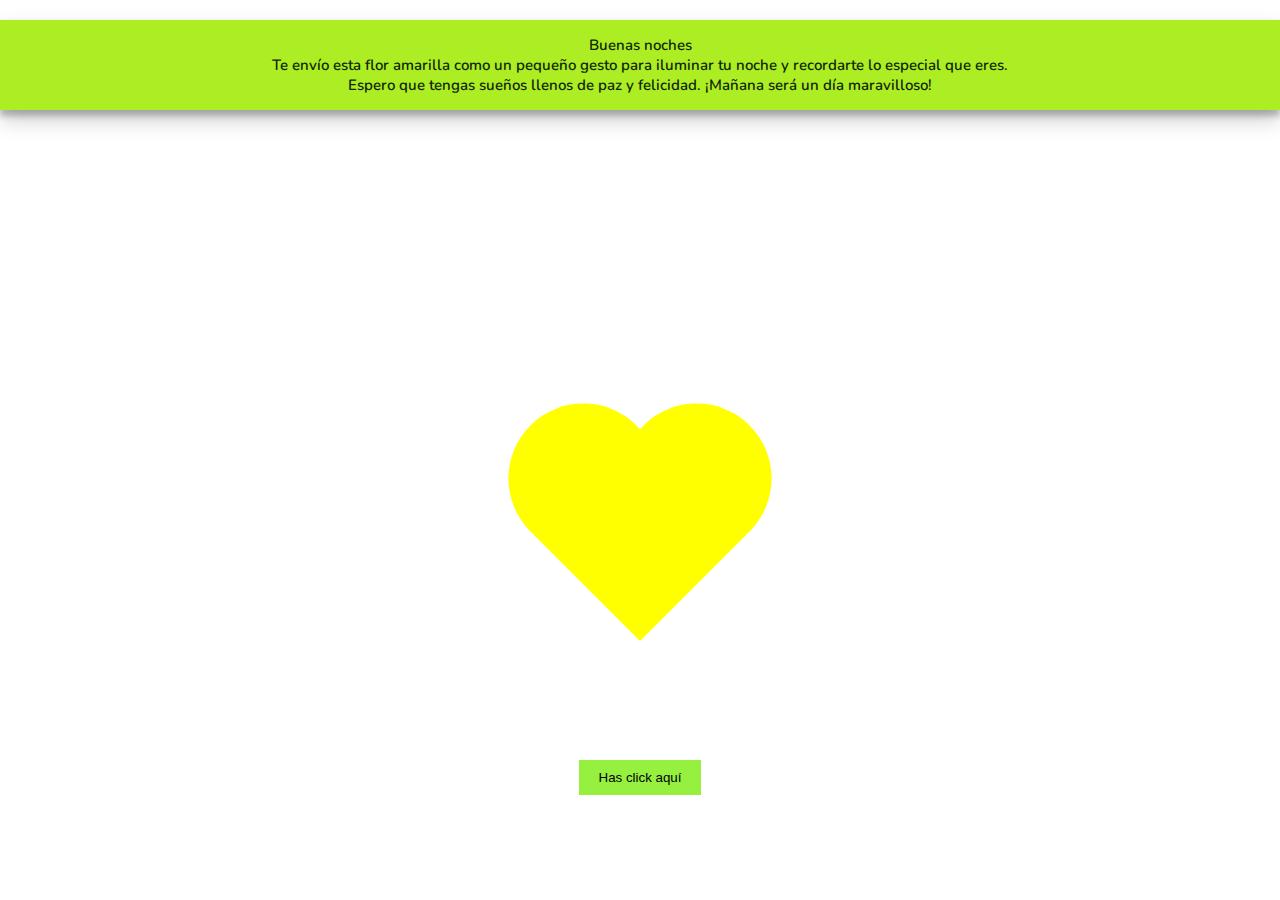
<file: index.html>
<!DOCTYPE html>
<html lang="en">
<head>
    <meta charset="UTF-8">
    <style>
        .back {

            position: fixed;
            padding: 0;
            margin: 0;
            top: 0;
            left: 0;
            width: 100%;
            height: 100%;
            background: white;
            animation-name: backdiv;
            animation-duration: 3500ms;
            animation-iteration-count: infinite;
            height: 100vh;
        }

        .heart {
            position: absolute;
            margin: auto;
            top: 170px;
            right: 0;
            bottom: 0;
            left: 0;
            background-color: yellow;
            height: 150px;
            width: 150px;
            transform: rotate(-45deg);
            animation-name: beat;
            animation-duration: 3500ms;
            animation-iteration-count: infinite;
        }

        .heart:after {
            background-color: yellow;
            content: "";
            border-radius: 50%;
            position: absolute;
            width: 150px;
            height: 150px;
            top: 0;
            left: 80px;
        }

        .heart:before {
            background-color: yellow;
            content: "";
            border-radius: 50%;
            position: absolute;
            width: 150px;
            height: 150px;
            top: -80px;
            left: 0;
        }

        @keyframes backdiv {
            50% {
                background: #87eb7efd;
            }
        }

        @keyframes beat {
            0% {
                transform: scale(1) rotate(-45deg);
            }

            50% {
                transform: scale(0.6) rotate(-45deg);
            }
        }

        .bday {
            text-align: center;
            box-shadow: 0 10px 20px rgba(0, 0, 0, 0.19), 0 6px 6px rgba(0, 0, 0, 0.23);
            font-size: 15px;
            font-family: 'Nunito', sans-serif;
            font-weight: 600;
            color: #0e2804;
            margin: 20px auto;
            padding: 15px;
            background-color: #aded23;
        }

        button {
            background-color: rgb(150, 240, 64);
            display: block; 
            margin: 20px auto; 
            padding: 10px 20px; 
            color: white; 
            border: none;
            margin-top: 70vh;
             
        }
        a{
            color: black;
            font-weight: 20px;
            text-decoration: none;
        }

        .elements {
            display: flex;
            align-items: center;
            justify-content: center;
           
        }
    </style>
    <link rel="preconnect" href="https://fonts.gstatic.com">
    <link rel="preconnect" href="https://fonts.googleapis.com">
<link rel="preconnect" href="https://fonts.gstatic.com" crossorigin>
<link href="https://fonts.googleapis.com/css2?family=Pacifico&display=swap" rel="stylesheet">
    <link href="https://fonts.googleapis.com/css2?family=Nunito:wght@600&display=swap" rel="stylesheet">
    <title>Flores Amarillas</title>
</head>
<body>
    <div class="back">
        <div class="bday">Buenas noches <br>Te envío esta flor amarilla como un pequeño gesto para iluminar tu noche y recordarte lo especial que eres.<br> Espero que tengas sueños llenos de paz y felicidad. ¡Mañana será un día maravilloso!</div>
        
        <div class="elements">
            <div class="heart"></div>
            <footer>
                <div class="boton">
                    <button><a href="index2.html"><span>Has click aquí</span></a></button>
                </div>
            </footer>
        </div>
       
    </div>
    
</body>
</html>
</file>
